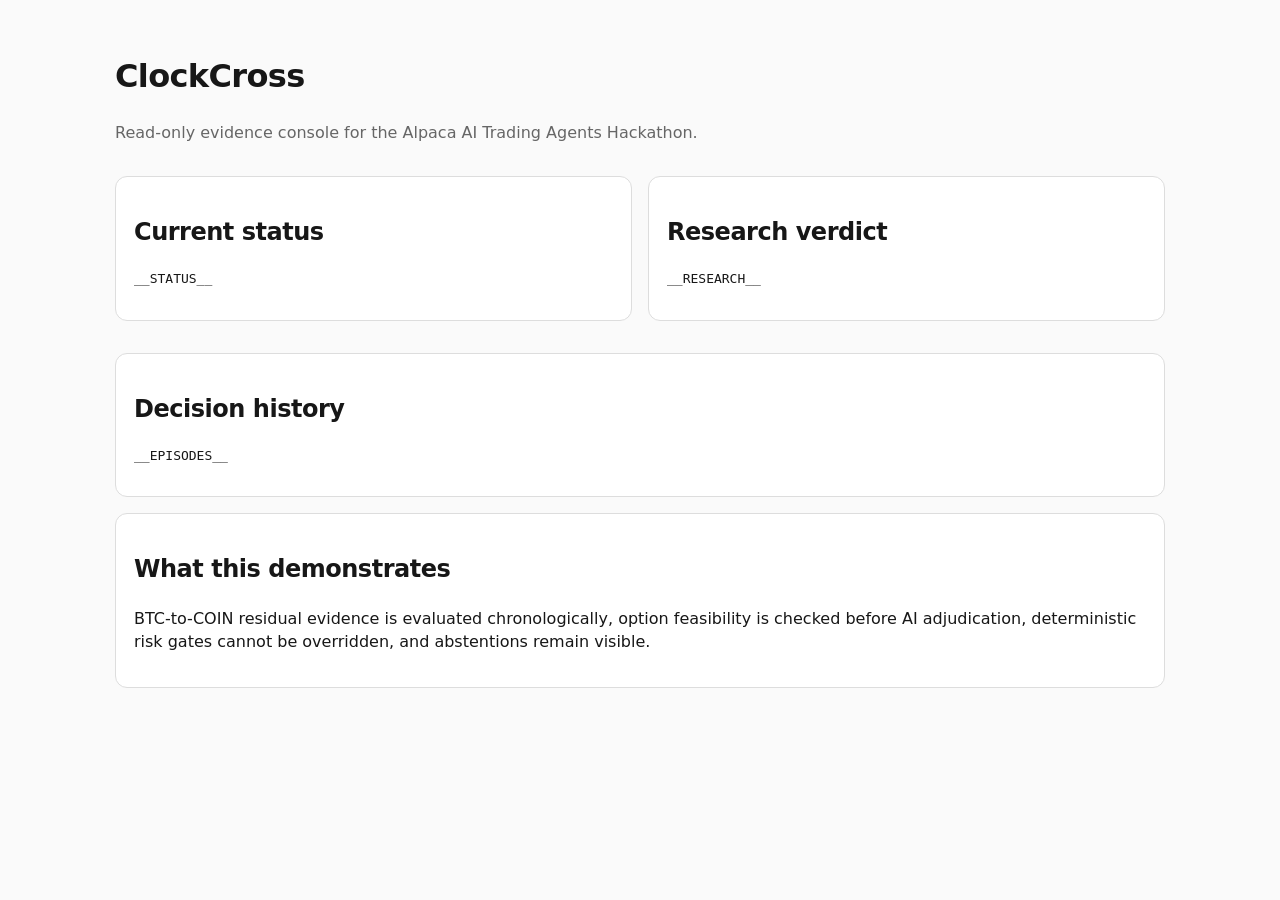
<file: src/clockcross/templates/index.html>
<!doctype html>
<html lang="en">
<head>
  <meta charset="utf-8">
  <meta name="viewport" content="width=device-width,initial-scale=1">
  <title>ClockCross Evidence Console</title>
  <style>
    body{font-family:system-ui,sans-serif;max-width:1050px;margin:0 auto;padding:32px;line-height:1.45;background:#fafafa;color:#171717}
    h1,h2{letter-spacing:-.02em} .grid{display:grid;grid-template-columns:repeat(auto-fit,minmax(260px,1fr));gap:16px}
    section{background:white;border:1px solid #ddd;border-radius:12px;padding:18px;margin:16px 0} pre{overflow:auto;white-space:pre-wrap;word-break:break-word}
    .muted{color:#666} code{font-size:.92em}
  </style>
</head>
<body>
  <h1>ClockCross</h1>
  <p class="muted">Read-only evidence console for the Alpaca AI Trading Agents Hackathon.</p>
  <div class="grid">
    <section><h2>Current status</h2><pre>__STATUS__</pre></section>
    <section><h2>Research verdict</h2><pre>__RESEARCH__</pre></section>
  </div>
  <section><h2>Decision history</h2><pre>__EPISODES__</pre></section>
  <section><h2>What this demonstrates</h2><p>BTC-to-COIN residual evidence is evaluated chronologically, option feasibility is checked before AI adjudication, deterministic risk gates cannot be overridden, and abstentions remain visible.</p></section>
</body>
</html>
</file>
